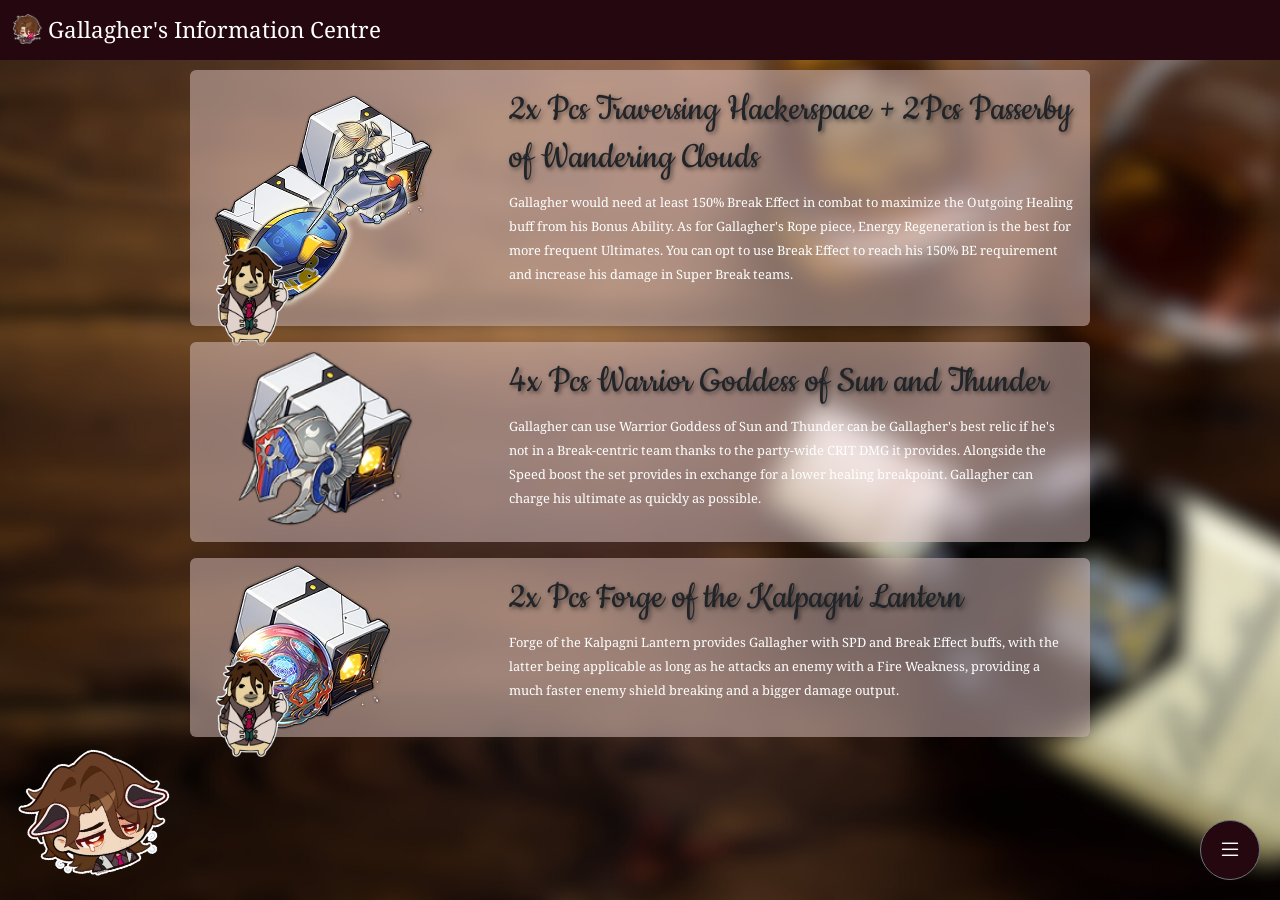
<file: bestrelics.html>
<!DOCTYPE html>
<html lang="en">
  <head>

  <!-- Font -->
  <link href="https://fonts.googleapis.com/css2?family=Cookie&display=swap" rel="stylesheet">
  <link href="https://fonts.googleapis.com/css2?family=Architects+Daughter&display=swap" rel="stylesheet">
  <link href="https://fonts.googleapis.com/css2?family=Noto+Serif:ital,wght@0,100..900;1,100..900&display=swap" rel="stylesheet">

  <!-- Bootstrap 4 CSS -->
  <link href="https://cdn.jsdelivr.net/npm/bootstrap@5.0.2/dist/css/bootstrap.min.css" rel="stylesheet" integrity="sha384-EVSTQN3/azprG1Anm3QDgpJLIm9Nao0Yz1ztcQTwFspd3yD65VohhpuuCOmLASjC" crossorigin="anonymous">
  <link rel="stylesheet" href="https://cdn.jsdelivr.net/npm/bootstrap-icons@1.10.0/font/bootstrap-icons.css">
  
  <!-- Link 2 CSS -->
  <link rel="stylesheet" href="style.css">

  <!-- Meta tags ( Accord to Bootstrap 5)-->
  <meta charset="UTF-8">
  <meta name="viewport" content="width=device-width, initial-scale=1">

</head>

<body>

  <!-- Navbar  -->
<nav class="navbar navbar-dark magenta-warna fixed-top">
  <div class="container-fluid">
    <a class="navbar-brand" href="index.html">
      <img src="Assets/icon1gal.png" alt="" width="30" height="30" class="d-inline-block align-text-top">
      Gallagher's Information Centre
    </a>
  </div>
</nav>

<div class="card mb-3" style="max-width: 900px;">
  <img src="Assets/Sticker2.png" class="sticker sticker-bottom-left frame-kecil">
  <div class="row g-2">
    
    <div class="col-md-4">
      <img src="Assets/relicset1.png" class="img-fluid rounded-start h-100" alt="Relic">
    </div>

    <div class="col-md-8">
      <div class="card-body">
        <h4 class="card-title">2x Pcs Traversing Hackerspace + 2Pcs Passerby of Wandering Clouds</h4>
        <p1 class="card-text" style="color: white; font-size: 0.8rem;">
          Gallagher would need at least 150% Break Effect in combat to maximize the Outgoing Healing buff from his Bonus Ability. As for Gallagher's Rope piece, Energy Regeneration is the best for more frequent Ultimates. You can opt to use Break Effect to 
          reach his 150% BE requirement and increase his damage in Super Break teams.
        </p>
      </div>
    </div>

  </div>
</div>

<div class="card mb-3" style="max-width: 900px;">
  <div class="row g-2">
    
    <div class="col-md-4">
      <img src="Assets/relicset2.png" class="img-fluid rounded-start h-100" alt="Relic">
    </div>

    <div class="col-md-8">
      <div class="card-body">
        <h4 class="card-title">4x Pcs Warrior Goddess of Sun and Thunder</h4>
        <p1 class="card-text" style="color: white; font-size: 0.8rem;">
          Gallagher can use Warrior Goddess of Sun and Thunder can be Gallagher's best relic if he's not in a 
          Break-centric team thanks to the party-wide CRIT DMG it provides. Alongside the Speed boost the set provides in exchange for a lower healing breakpoint.
          Gallagher can charge his ultimate as quickly as possible.
        </p>
      </div>
    </div>

  </div>
</div>

<div class="card mb-3" style="max-width: 900px;">
  <img src="Assets/Sticker2.png" class="sticker sticker-bottom-left frame-kecil">
  <div class="row g-2">
    
    <div class="col-md-4">
      <img src="Assets/relicset3.png" class="img-fluid rounded-start h-100" alt="Relic">
    </div>

    <div class="col-md-8">
      <div class="card-body">
        <h4 class="card-title">2x Pcs Forge of the Kalpagni Lantern</h4>
        <p1 class="card-text" style="color: white; font-size: 0.8rem;">
          Forge of the Kalpagni Lantern provides Gallagher with SPD and Break Effect buffs,
           with the latter being applicable as long as he attacks an enemy with a Fire Weakness, providing a much faster enemy shield breaking and a bigger damage output.
        </p>
      </div>
    </div>

  </div>
</div>

<a href="https://honkai-star-rail.fandom.com/wiki/Gallagher" target="Source">
<img src="Assets/Staticsticker2.png" class="page-sticker floating-sticker-3 page-left" alt="sticker">
</a>

<!-- Dropup button -->

<div class="btn-group dropup floating-btn">
  <button type="button" class="btn btn-secondary rounded-circle" data-bs-toggle="dropdown" aria-expanded="false">
    <i class="bi bi-list"></i>
  </button>
  <ul class="dropdown-menu dropdown-menu-end">
    <li><a class="dropdown-item" href="index.html">Home</a></li>
    <li><a class="dropdown-item" href="bestrelics.html">Best Relics</a></li>
    <li><a class="dropdown-item" href="teammates.html">Teammates</a></li>
    <li><a class="dropdown-item" href="lightcones.html">Lightcone Recommendations</a></li>
  </ul>
</div>
  <script src="https://cdn.jsdelivr.net/npm/bootstrap@5.0.2/dist/js/bootstrap.bundle.min.js" integrity="sha384-MrcW6ZMFYlzcLA8Nl+NtUVF0sA7MsXsP1UyJoMp4YLEuNSfAP+JcXn/tWtIaxVXM" crossorigin="anonymous"></script>
</body>
</file>
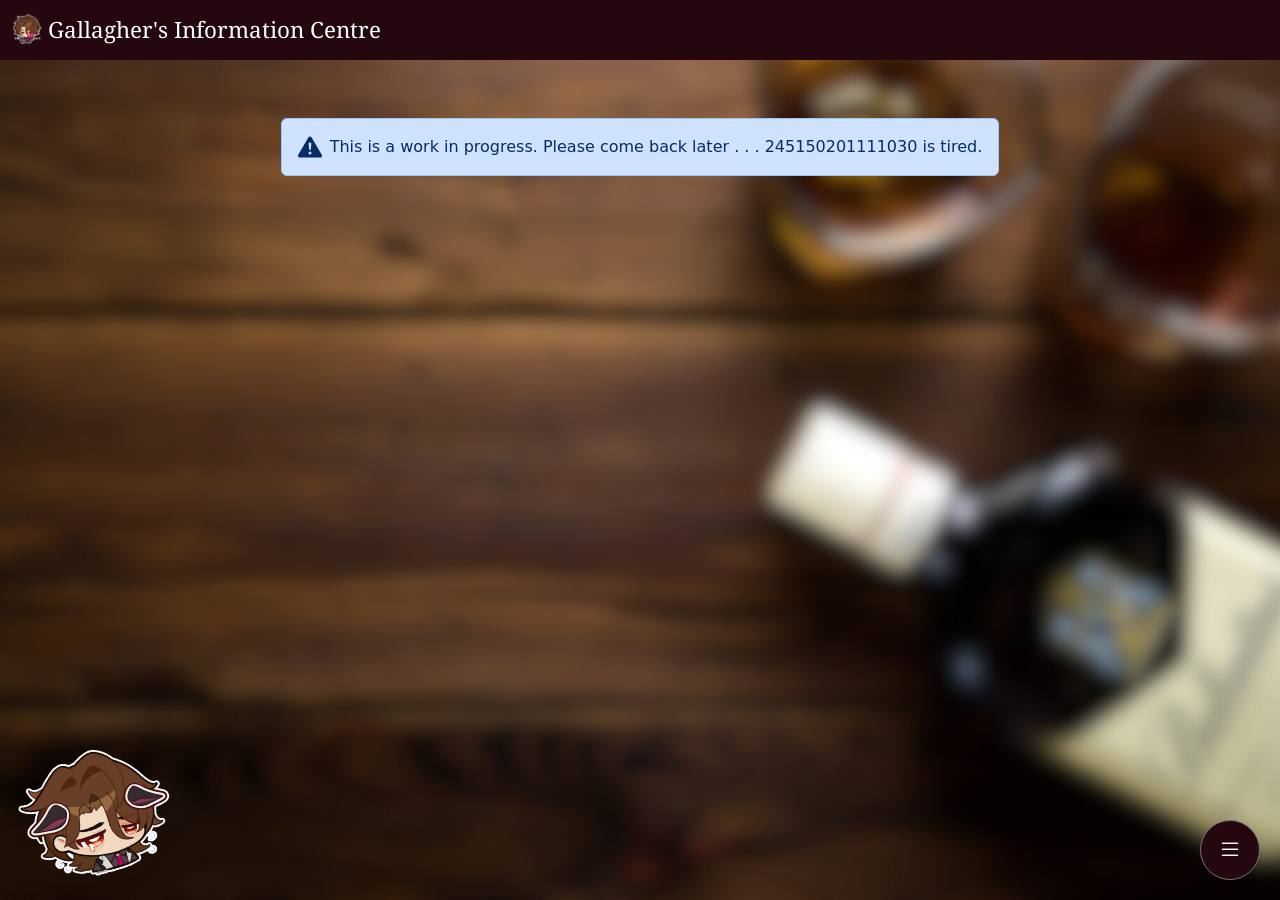
<file: lightcones.html>
<!DOCTYPE html>
<html lang="en">
  <head>

  <!-- Font -->
  <link href="https://fonts.googleapis.com/css2?family=Cookie&display=swap" rel="stylesheet">
  <link href="https://fonts.googleapis.com/css2?family=Architects+Daughter&display=swap" rel="stylesheet">
  <link href="https://fonts.googleapis.com/css2?family=Noto+Serif:ital,wght@0,100..900;1,100..900&display=swap" rel="stylesheet">

  <!-- Bootstrap 4 CSS -->
  <link href="https://cdn.jsdelivr.net/npm/bootstrap@5.0.2/dist/css/bootstrap.min.css" rel="stylesheet" integrity="sha384-EVSTQN3/azprG1Anm3QDgpJLIm9Nao0Yz1ztcQTwFspd3yD65VohhpuuCOmLASjC" crossorigin="anonymous">
  <link rel="stylesheet" href="https://cdn.jsdelivr.net/npm/bootstrap-icons@1.10.0/font/bootstrap-icons.css">
  
  <!-- Link 2 CSS -->
  <link rel="stylesheet" href="style.css">

  <!-- Meta tags ( Accord to Bootstrap 5)-->
  <meta charset="UTF-8">
  <meta name="viewport" content="width=device-width, initial-scale=1">

</head>

<body>
  <!-- Navbar  -->
<nav class="navbar navbar-dark magenta-warna fixed-top">
  <div class="container-fluid">
    <a class="navbar-brand" href="index.html">
      <img src="Assets/icon1gal.png" alt="" width="30" height="30" class="d-inline-block align-text-top">
      Gallagher's Information Centre
    </a>
  </div>
</nav>

<div class="d-flex justify-content-center mt-5">
  <div class="alert alert-primary d-flex align-items-center" role="alert" style="max-width: 800px;">
    <svg xmlns="http://www.w3.org/2000/svg" width="24" height="24" fill="currentColor" class="bi bi-exclamation-triangle-fill flex-shrink-0 me-2" viewBox="0 0 16 16" role="img" aria-label="Warning:">
      <path d="M8.982 1.566a1.13 1.13 0 0 0-1.96 0L.165 13.233c-.457.778.091 1.767.98 1.767h13.713c.889 0 1.438-.99.98-1.767L8.982 1.566zM8 5c.535 0 .954.462.9.995l-.35 3.507a.552.552 0 0 1-1.1 0L7.1 5.995A.905.905 0 0 1 8 5zm.002 6a1 1 0 1 1 0 2 1 1 0 0 1 0-2z"/>
    </svg>
    <div>
      This is a work in progress. Please come back later . . . 245150201111030 is tired.
    </div>
  </div>
</div>

<!-- Dropup button -->

<div class="btn-group dropup floating-btn">
  <button type="button" class="btn btn-secondary rounded-circle" data-bs-toggle="dropdown" aria-expanded="false">
    <i class="bi bi-list"></i>
  </button>
  <ul class="dropdown-menu dropdown-menu-end">
    <li><a class="dropdown-item" href="index.html">Home</a></li>
    <li><a class="dropdown-item" href="bestrelics.html">Best Relics</a></li>
    <li><a class="dropdown-item" href="teammates.html">Teammates</a></li>
    <li><a class="dropdown-item" href="lightcones.html">Lightcone Recommendations</a></li>
  </ul>
</div>

<a href="https://honkai-star-rail.fandom.com/wiki/Gallagher" target="Source">
<img src="Assets/Staticsticker2.png" class="page-sticker floating-sticker-3 page-left" alt="sticker">
</a>
<script src="https://cdn.jsdelivr.net/npm/bootstrap@5.0.2/dist/js/bootstrap.bundle.min.js" integrity="sha384-MrcW6ZMFYlzcLA8Nl+NtUVF0sA7MsXsP1UyJoMp4YLEuNSfAP+JcXn/tWtIaxVXM" crossorigin="anonymous"></script>
</body>
</file>
<file: style.css>
.magenta-warna {
  background-color: #24070f;
}

.outline {
  filter: drop-shadow(0 0 0 4px #ffffff);
}

.navbar-brand {
  font-family: "Noto Serif", serif;
  font-optical-sizing: auto;
  font-weight: 400;
  font-style: normal;
  font-size: 1.4rem;
}

.card {
  font-weight: 400;
  font-style: normal;
  background: #e0c5c380;
  width: 100%;
  margin: 0 auto;
  backdrop-filter: blur(10px);
  border: none;
  position: relative;
}

.sticker {
  position: absolute;
  width: 120px;
}
@media (max-width: 768px) {
  .sticker {
    width: 50px;
  }
  .col-md-4 {
    display: flex;
    flex-direction: column;
    align-items: center;
    justify-content: center;
  }
  .col-md-4 img {
    width: 100%;
    max-width: 300px;
  }

  .link-body {
    margin-top: 0.5rem;
  }

  .navbar-brand {
    font-size: 1rem;
  }
}

.page-sticker {
  position: fixed;
  width: 300px;
  z-index: 1100;
}

.page-right {
  top: -20px;
  right: -10px;
  rotate: 15deg;
}

.page-left {
  width: 150px;
  bottom: 20px;
  left: 20px;
  rotate: -15deg;
}

@media (max-width: 768px) {
  .page-sticker {
    width: 100px;
  }
  .page-right {
    top: -10px;
    right: -10px;
  }
}

.sticker-top-right {
  top: -20px;
  right: 10px;
  transform: rotate(15deg);
}

.sticker-bottom-right {
  bottom: -20px;
  right: 0px;
}

.sticker-bottom-left {
  bottom: -20px;
  left: 0px;
}

.carousel-item {
  overflow: hidden;
  position: relative;
}

.carousel-sticker {
  position: absolute;
  top: 10px;
  left: 10px;
  width: 60px;
  z-index: 10;
  backdrop-filter: blur(10px);
}
@media (max-width: 768px) {
  .carousel-sticker {
    width: 40px;
  }
}

h4 {
  font-family: "Cookie", cursive;
  font-size: 2.5rem;
  color : #780d38;
  text-shadow: 2px 2px 4px rgba(0, 0, 0, 0.5);
}

h5 {
  font-family: "Cookie", cursive;
  font-size: 2.5rem;
  color : #780d38;
  text-shadow: 2px 2px 4px rgba(0, 0, 0, 0.5);
}
@media (max-width: 768px) {
  .card h5 {
    display: block;
    text-align: center;
    text-indent: 20px;
  }
  .card h4 {
    display: block;
    text-align: center;
    text-indent: 20px;
  }
}

p1 {
  font-family: "Noto Serif", serif;
  font-optical-sizing: auto;
  font-size: 1rem;
  color : #24070f;
}

@media (max-width: 768px) {
  .card p1 {
    display: block;
    text-align: center;
    text-indent: 20px;
  }
}

.link-body a {
  font-family: "Noto Serif", serif;
  font-size: 1.2rem;
  display: block;
  text-align: center;
  text-shadow: 2px 2px 4px rgba(0, 0, 0, 0.5);
}

.carousel-inner h4 {
  font-family: "Noto Serif", serif;
  font-optical-sizing: auto;
  text-shadow: 2px 2px 4px rgba(0, 0, 0, 0.5);
}
.carousel-inner p {
  font-family: "Noto Serif", serif;
  font-optical-sizing: auto;
  text-shadow: 2px 2px 4px rgba(0, 0, 0, 0.5);
}

.floating-sticker {
  animation: float 6s ease-in-out infinite;
}

.floating-sticker-2 {
  animation: float-2 5s ease-in-out infinite;
}

.floating-sticker-3 {
  animation: float-3 4s ease-in-out infinite;
}

@keyframes float {
  0%   { transform: translateY(0px); }
  50%  { transform: translateY(-10px); }
  100% { transform: translateY(0px); }
}

@keyframes float-2 {
  0%   { transform: translateY(0px); }
  50%  { transform: translateY(-20px); }
  100% { transform: translateY(0px); }
}

@keyframes float-3 {
  0%   { transform: translateY(-2px); }
  50%  { transform: translateY(-13px); }
  100% { transform: translateY(-2px); }
}

.btn-group.dropup {
  position: fixed;
  bottom: 20px;
  right: 20px;
  z-index: 1000;
}

.floating-btn {
  position: fixed;
  bottom: 20px;
  right: 20px;
  z-index: 1000;
}

.floating-btn .btn {
  width: 60px;
  height: 60px;
  font-size: 1.5rem;
  background-color: #24070f;
}

.frame-kecil {
  height: 100px;
  object-fit: contain;
}

body {
  background-image: url('Assets/Background1.png');
  background-size: cover;
  background-position: center;
  min-height: 100vh;
  padding-top: 70px;

}
</file>
